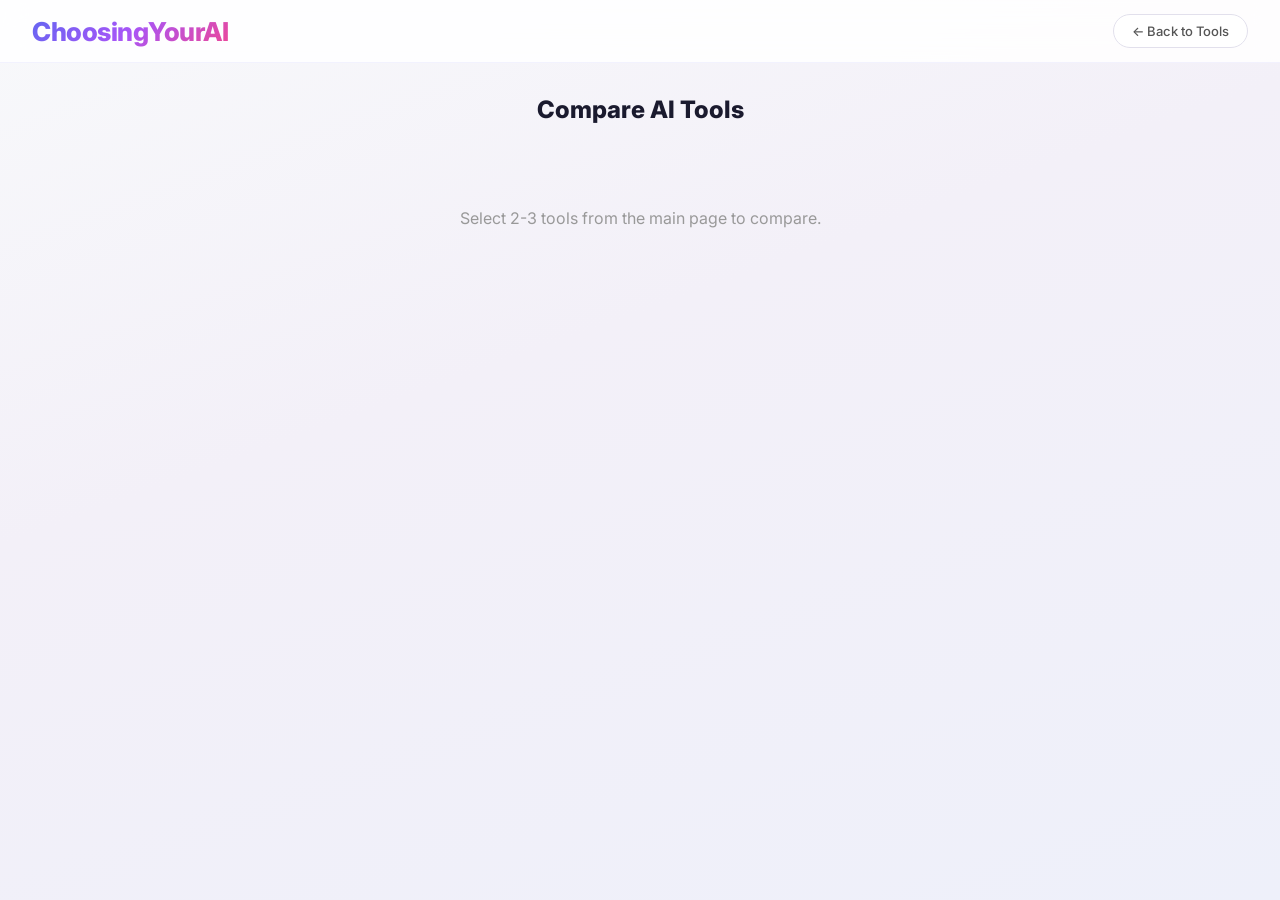
<file: compare.html>
<!DOCTYPE html>
<html lang="en">
<head>
<meta charset="UTF-8">
<meta name="viewport" content="width=device-width, initial-scale=1.0">
<title>Compare Tools — ChoosingYourAI</title>
<link href="https://fonts.googleapis.com/css2?family=Inter:wght@400;500;600;700;800&display=swap" rel="stylesheet">
<style>
*{margin:0;padding:0;box-sizing:border-box}
body{font-family:'Inter',-apple-system,BlinkMacSystemFont,'Segoe UI',Roboto,sans-serif;background:linear-gradient(160deg,#f8f9fb 0%,#f3f0f8 40%,#eef0fa 100%);color:#1a1a2e;min-height:100vh}
header{background:rgba(255,255,255,.85);backdrop-filter:blur(12px);border-bottom:1px solid rgba(99,102,241,.08);padding:14px 32px;display:flex;align-items:center;justify-content:space-between;position:sticky;top:0;z-index:10}
.logo{font-size:26px;font-weight:800;background:linear-gradient(135deg,#6366f1,#a855f7,#ec4899);-webkit-background-clip:text;-webkit-text-fill-color:transparent;background-clip:text;letter-spacing:-.5px;text-decoration:none}
.back{padding:8px 18px;border-radius:20px;border:1px solid #e2e0ec;background:#fff;font-size:13px;font-weight:500;color:#555;text-decoration:none;transition:all .2s}
.back:hover{border-color:#a78bfa;color:#6366f1;background:#f8f5ff}
.container{max-width:1100px;margin:0 auto;padding:32px 24px}
h1{font-size:24px;font-weight:800;margin-bottom:24px;text-align:center}

/* Compare grid */
.compare-grid{display:grid;gap:20px;grid-template-columns:repeat(auto-fit,minmax(280px,1fr))}
.col{background:#fff;border-radius:16px;padding:24px;border:1px solid rgba(99,102,241,.08);box-shadow:0 2px 12px rgba(99,102,241,.05);display:flex;flex-direction:column;position:relative}
.remove-btn{position:absolute;top:12px;right:12px;background:none;border:none;font-size:18px;color:#ccc;cursor:pointer}
.remove-btn:hover{color:#ef4444}
.col-name{font-size:20px;font-weight:700;margin-bottom:16px;text-align:center}

/* Rows */
.row{padding:14px 0;border-bottom:1px solid #f0edf6}
.row:last-child{border-bottom:none}
.row-label{font-size:11px;font-weight:600;text-transform:uppercase;letter-spacing:.5px;color:#999;margin-bottom:6px}
.row-value{font-size:14px;font-weight:500;color:#1a1a2e}
.stars{color:#f59e0b}
.price-free{color:#10b981;font-weight:600}
.price-paid{color:#ef4444;font-weight:600}
.price-freemium{color:#f59e0b;font-weight:600}
.highlight{background:#fef9c3}
.tags{display:flex;flex-wrap:wrap;gap:6px}
.tag{padding:4px 12px;border-radius:16px;font-size:11px;font-weight:500;background:#f3f0ff;color:#6366f1}
.desc{font-size:13px;color:#555;line-height:1.6}
.try-btn{display:block;text-align:center;margin-top:auto;padding:12px;border-radius:20px;background:linear-gradient(135deg,#6366f1,#8b5cf6);color:#fff;font-size:14px;font-weight:600;text-decoration:none;box-shadow:0 2px 8px rgba(99,102,241,.25);transition:all .2s}
.try-btn:hover{box-shadow:0 4px 14px rgba(99,102,241,.35);transform:translateY(-1px)}
.empty{text-align:center;color:#999;padding:60px 20px;font-size:16px}
</style>
</head>
<body>
<header>
  <a href="index.html" class="logo">ChoosingYourAI</a>
  <a href="index.html" class="back">← Back to Tools</a>
</header>
<div class="container">
  <h1>Compare AI Tools</h1>
  <div class="compare-grid" id="grid"></div>
</div>

<script src="tools.js"></script>
<script>
const params = new URLSearchParams(location.search);
const names = params.getAll('t');
const selected = names.map(n => tools.find(t => t.name === n)).filter(Boolean);

if (selected.length < 2) {
  document.getElementById('grid').innerHTML = '<p class="empty">Select 2-3 tools from the main page to compare.</p>';
} else {
  // Find best values for highlighting
  const bestRating = Math.max(...selected.map(t => t.rating));
  const bestReviews = Math.max(...selected.map(t => t.reviews));
  const priceRank = {Free:0,Freemium:1,Paid:2};
  const bestPrice = Math.min(...selected.map(t => priceRank[t.price||'Freemium']));

  const s = r => { let o=''; for(let i=1;i<=5;i++) o+=i<=Math.floor(r)?'★':(i-.5<=r?'★':'☆'); return o; };
  const pc = p => p==='Free'?'price-free':p==='Paid'?'price-paid':'price-freemium';

  document.getElementById('grid').innerHTML = selected.map(t => {
    const p = t.price || 'Freemium';
    return `
    <div class="col">
      <button class="remove-btn" onclick="removeTool('${t.name.replace(/'/g,"\\'")}')" title="Remove">&times;</button>
      <div class="col-name">${t.name}</div>

      <div class="row">
        <div class="row-label">Rating</div>
        <div class="row-value ${t.rating===bestRating?'highlight':''}">
          <span class="stars">${s(t.rating)}</span> ${t.rating} / 5
        </div>
      </div>

      <div class="row">
        <div class="row-label">Reviews</div>
        <div class="row-value ${t.reviews===bestReviews?'highlight':''}">${t.reviews.toLocaleString()} reviews</div>
      </div>

      <div class="row">
        <div class="row-label">Price</div>
        <div class="row-value ${priceRank[p]===bestPrice?'highlight':''}"><span class="${pc(p)}">${p}</span></div>
      </div>

      <div class="row">
        <div class="row-label">Categories</div>
        <div class="tags">${t.tags.map(tag=>`<span class="tag">${tag}</span>`).join('')}</div>
      </div>

      <div class="row">
        <div class="row-label">Description</div>
        <p class="desc">${t.desc}</p>
      </div>

      <a href="https://www.google.com/search?q=${encodeURIComponent(t.name+' AI tool official site')}" target="_blank" rel="noopener" class="try-btn">Try ${t.name} ↗</a>
    </div>`;
  }).join('');
}

function removeTool(name) {
  const remaining = names.filter(n => n !== name);
  if (remaining.length < 2) { location.href = 'index.html'; return; }
  location.href = 'compare.html?' + remaining.map(n => 't=' + encodeURIComponent(n)).join('&');
}
</script>
</body>
</html>
</file>
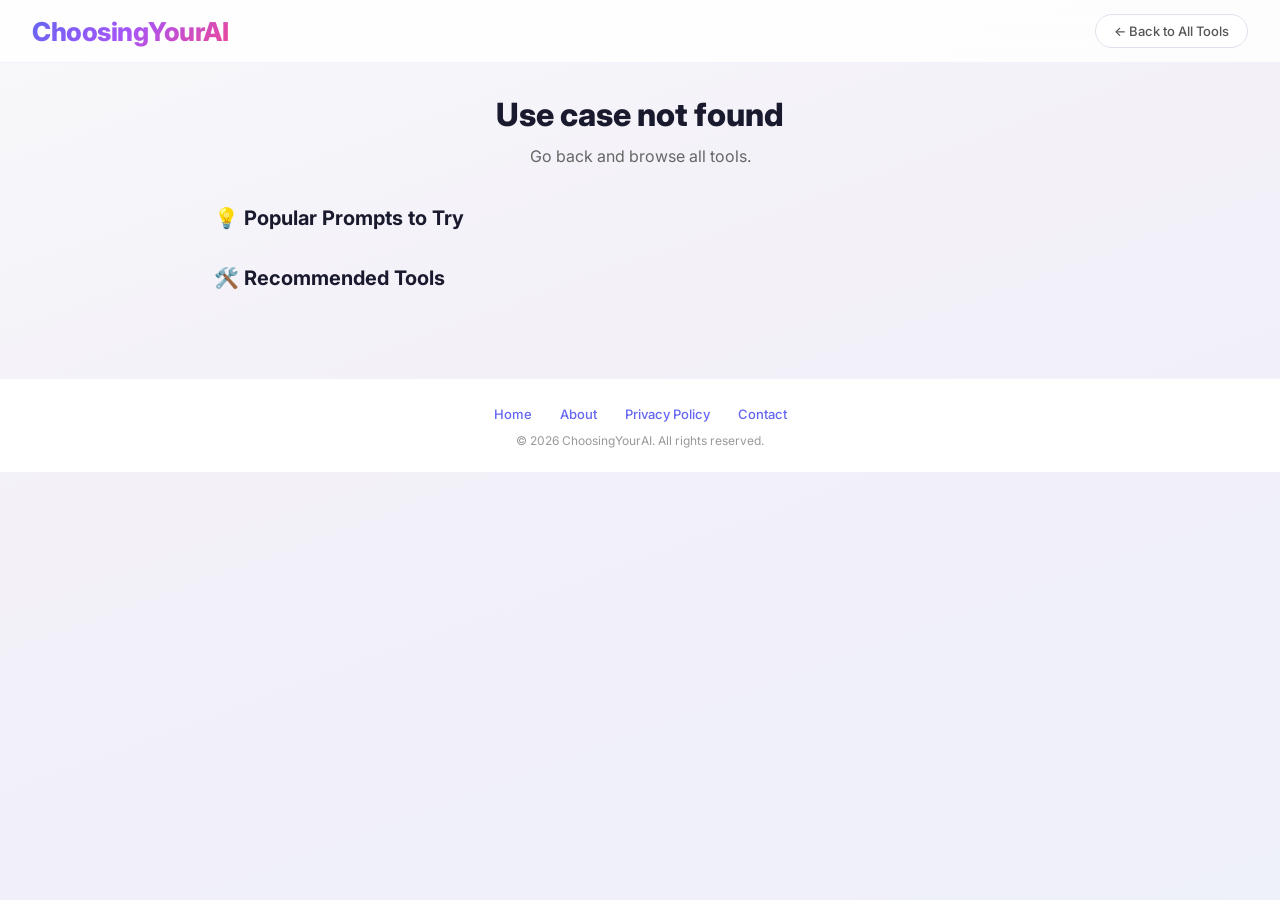
<file: usecase.html>
<!DOCTYPE html>
<html lang="en">
<head>
<meta charset="UTF-8">
<meta name="viewport" content="width=device-width, initial-scale=1.0">
<title>Use Case — ChoosingYourAI</title>
<link href="https://fonts.googleapis.com/css2?family=Inter:wght@400;500;600;700;800&display=swap" rel="stylesheet">
<style>
*{margin:0;padding:0;box-sizing:border-box}
body{font-family:'Inter',-apple-system,BlinkMacSystemFont,'Segoe UI',Roboto,sans-serif;background:linear-gradient(160deg,#f8f9fb 0%,#f3f0f8 40%,#eef0fa 100%);color:#1a1a2e;min-height:100vh}
header{background:rgba(255,255,255,.85);backdrop-filter:blur(12px);border-bottom:1px solid rgba(99,102,241,.08);padding:14px 32px;display:flex;align-items:center;justify-content:space-between;position:sticky;top:0;z-index:10}
.logo{font-size:26px;font-weight:800;background:linear-gradient(135deg,#6366f1,#a855f7,#ec4899);-webkit-background-clip:text;-webkit-text-fill-color:transparent;background-clip:text;letter-spacing:-.5px;text-decoration:none}
.back{padding:8px 18px;border-radius:20px;border:1px solid #e2e0ec;background:#fff;font-size:13px;font-weight:500;color:#555;text-decoration:none;transition:all .2s}
.back:hover{border-color:#a78bfa;color:#6366f1;background:#f8f5ff}
.container{max-width:900px;margin:0 auto;padding:32px 24px}

/* Hero */
.hero{text-align:center;margin-bottom:36px}
.hero-icon{font-size:48px;margin-bottom:12px}
.hero h1{font-size:32px;font-weight:800;margin-bottom:10px}
.hero p{font-size:16px;color:#666;line-height:1.6;max-width:600px;margin:0 auto}

/* Disclaimer */
.disclaimer{background:#fef3c7;border:1px solid #f59e0b;border-radius:12px;padding:16px 20px;margin-bottom:28px;font-size:13px;color:#92400e;line-height:1.5}

/* Prompts */
.prompts-section{margin-bottom:36px}
.prompts-section h2{font-size:20px;font-weight:700;margin-bottom:16px}
.prompt-card{background:#fff;border:1px solid rgba(99,102,241,.08);border-radius:14px;padding:18px 20px;margin-bottom:12px;box-shadow:0 2px 8px rgba(99,102,241,.04);transition:all .2s}
.prompt-card:hover{box-shadow:0 4px 16px rgba(99,102,241,.1)}
.prompt-text{font-size:14px;color:#333;line-height:1.6;margin-bottom:10px;font-style:italic}
.prompt-footer{display:flex;align-items:center;justify-content:space-between}
.prompt-tool{font-size:12px;font-weight:600;color:#6366f1;background:#f3f0ff;padding:4px 12px;border-radius:12px}
.copy-btn{padding:5px 14px;border-radius:12px;border:1px solid #e2e0ec;background:#fff;font-size:12px;cursor:pointer;color:#555;transition:all .2s}
.copy-btn:hover{border-color:#6366f1;color:#6366f1;background:#f8f5ff}
.copy-btn.copied{border-color:#10b981;color:#10b981;background:#ecfdf5}

/* Tools */
.tools-section h2{font-size:20px;font-weight:700;margin-bottom:16px}
.grid{display:grid;grid-template-columns:repeat(auto-fill,minmax(340px,1fr));gap:18px}
.card{background:#fff;border:1px solid rgba(99,102,241,.08);border-radius:14px;padding:20px;display:flex;flex-direction:column;transition:all .25s;box-shadow:0 2px 10px rgba(99,102,241,.05);cursor:pointer;text-decoration:none;color:inherit}
.card:hover{box-shadow:0 6px 24px rgba(99,102,241,.12);transform:translateY(-2px)}
.card-top{display:flex;gap:14px;align-items:flex-start;margin-bottom:12px}
.card-icon{width:48px;height:48px;border-radius:12px;border:1px solid #e8e5ef;display:flex;align-items:center;justify-content:center;flex-shrink:0;background:#f8f7fc;overflow:hidden}
.card-icon img{width:34px;height:34px;object-fit:contain}
.card-title{font-size:16px;font-weight:700;margin-bottom:4px}
.rating-row{font-size:12px;color:#777}
.rating-row .star{color:#f59e0b}
.rating-row .score{font-weight:700;color:#1a1a2e}
.desc{font-size:13px;color:#666;line-height:1.5;margin-bottom:12px;flex:1}
.tags{display:flex;flex-wrap:wrap;gap:6px}
.tag{padding:4px 12px;border-radius:16px;font-size:11px;font-weight:500;background:#f3f0ff;color:#6366f1}

footer{background:#fff;border-top:1px solid rgba(99,102,241,.08);padding:24px 32px;text-align:center;margin-top:40px}
footer a{color:#6366f1;text-decoration:none;font-size:13px;font-weight:500;margin:0 12px}
footer .copy{font-size:12px;color:#999;margin-top:10px}
</style>
</head>
<body>
<header>
  <a href="index.html" class="logo">ChoosingYourAI</a>
  <a href="index.html" class="back">← Back to All Tools</a>
</header>

<div class="container">
  <div class="hero" id="hero"></div>
  <div id="disclaimer"></div>
  <div class="prompts-section" id="promptsSection">
    <h2>💡 Popular Prompts to Try</h2>
    <div id="prompts"></div>
  </div>
  <div class="tools-section">
    <h2>🛠️ Recommended Tools</h2>
    <div class="grid" id="grid"></div>
  </div>
</div>

<footer>
  <a href="index.html">Home</a>
  <a href="#">About</a>
  <a href="#">Privacy Policy</a>
  <a href="#">Contact</a>
  <p class="copy">© 2026 ChoosingYourAI. All rights reserved.</p>
</footer>

<script src="tools.js"></script>
<script src="domains.js"></script>
<script src="usecases.js"></script>
<script>
const id = new URLSearchParams(location.search).get('c');
const uc = usecases.find(u => u.id === id);

if (!uc) {
  document.getElementById('hero').innerHTML = '<h1>Use case not found</h1><p>Go back and browse all tools.</p>';
} else {
  document.title = uc.title + ' — ChoosingYourAI';
  document.getElementById('hero').innerHTML = `
    <div class="hero-icon">${uc.icon}</div>
    <h1>${uc.title}</h1>
    <p>${uc.desc}</p>`;

  if (uc.disclaimer) {
    document.getElementById('disclaimer').innerHTML = `<div class="disclaimer">${uc.disclaimer}</div>`;
  }

  // Prompts
  document.getElementById('prompts').innerHTML = uc.prompts.map((p,i) => `
    <div class="prompt-card">
      <p class="prompt-text">"${p.text}"</p>
      <div class="prompt-footer">
        <span class="prompt-tool">Best with: ${p.tool}</span>
        <button class="copy-btn" onclick="copyPrompt(this,'${i}')">📋 Copy prompt</button>
      </div>
    </div>`).join('');

  // Filtered tools
  const filtered = tools.filter(t => t.tags.some(tag => uc.tags.includes(tag)));
  document.getElementById('grid').innerHTML = filtered.map(t => {
    const domain = (typeof toolDomains!=='undefined' && toolDomains[t.name]) || '';
    const logoHTML = domain
      ? `<img src="https://www.google.com/s2/favicons?domain=${domain}&sz=128" alt="${t.name}">`
      : '🤖';
    return `
    <a href="tool.html?t=${encodeURIComponent(t.name)}" class="card">
      <div class="card-top">
        <div class="card-icon">${logoHTML}</div>
        <div>
          <div class="card-title">${t.name}</div>
          <div class="rating-row"><span class="star">★</span> <span class="score">${t.rating}</span> · ${t.price||'Freemium'}</div>
        </div>
      </div>
      <p class="desc">${t.desc}</p>
      <div class="tags">${t.tags.map(tag=>`<span class="tag">${tag}</span>`).join('')}</div>
    </a>`;
  }).join('');
}

function copyPrompt(btn, idx) {
  navigator.clipboard.writeText(uc.prompts[idx].text).then(() => {
    btn.textContent = '✓ Copied!';
    btn.classList.add('copied');
    setTimeout(() => { btn.textContent = '📋 Copy prompt'; btn.classList.remove('copied'); }, 2000);
  });
}
</script>
</body>
</html>
</file>
